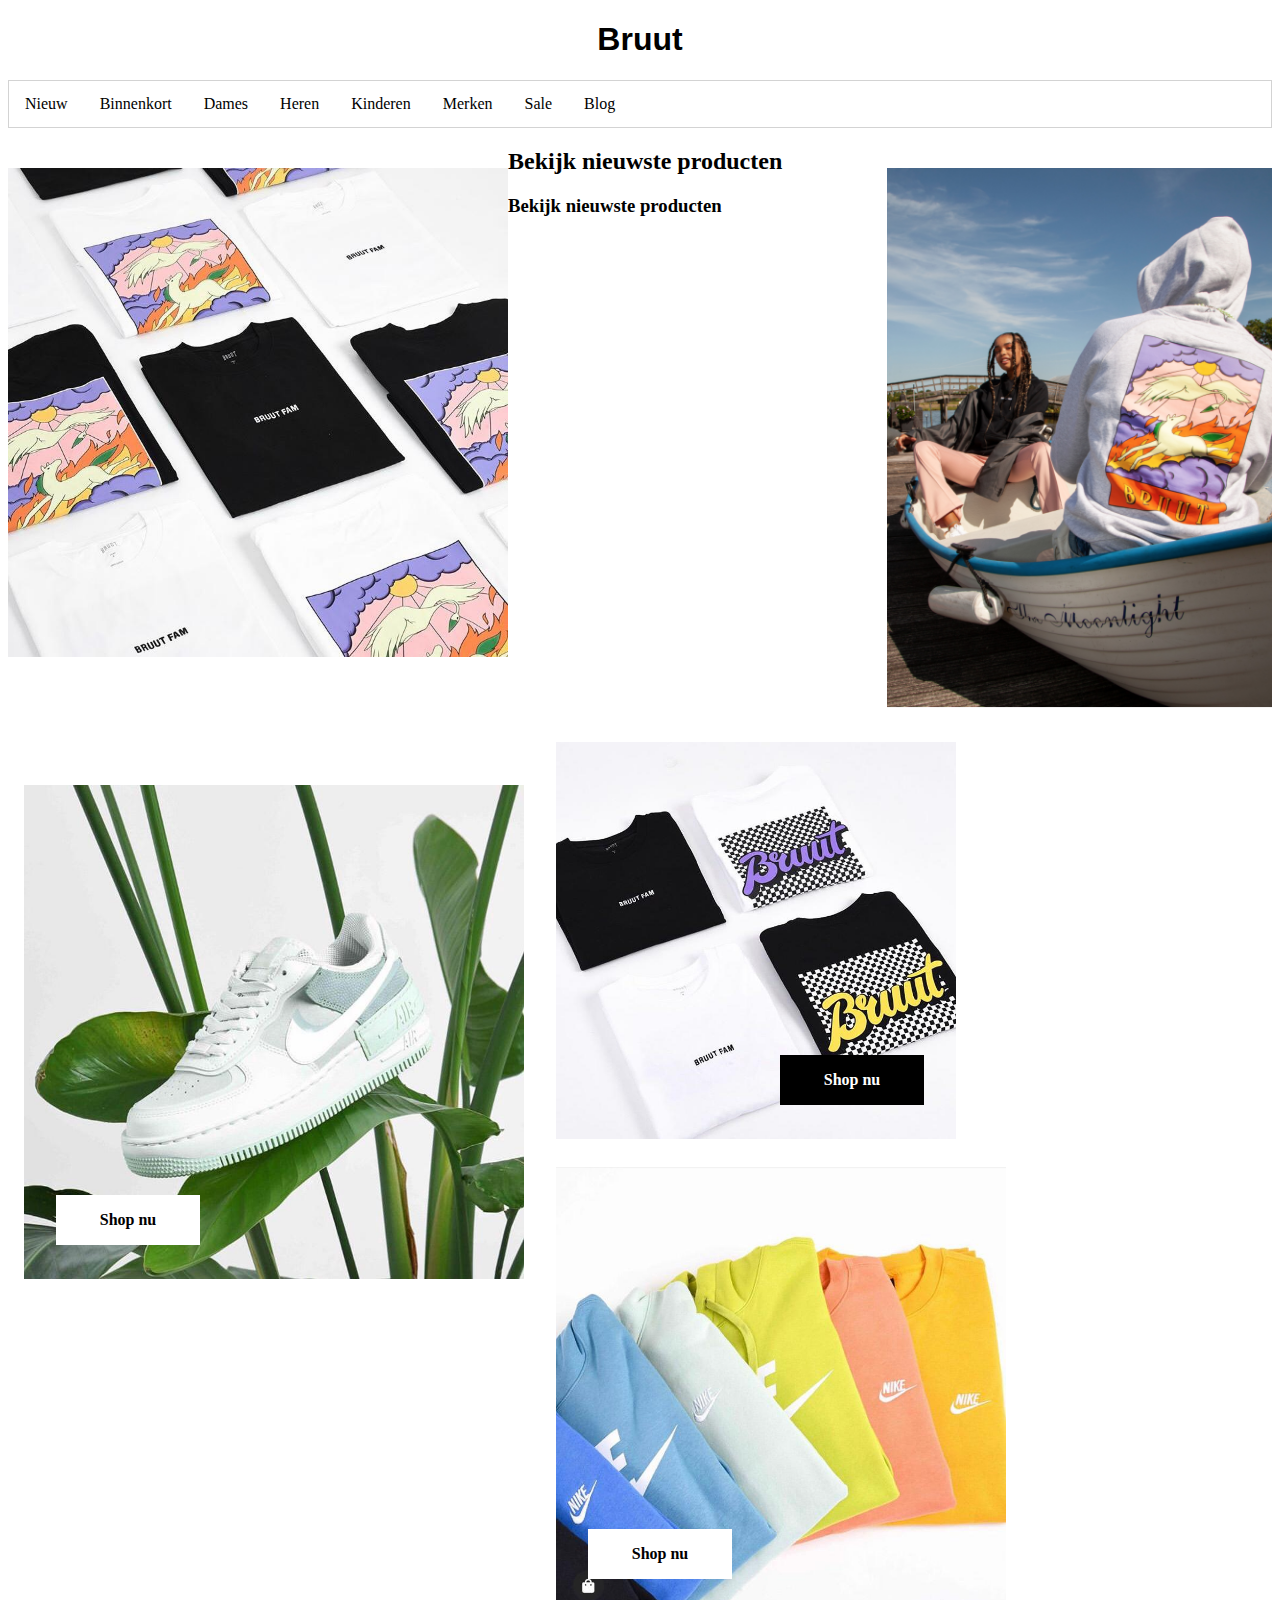
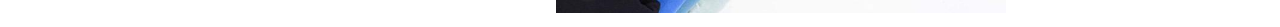
<file: basiswebsite/index.html>
<!doctype html>
<html lang="nl">
	
<head>
	<meta charset="UTF-8">
	<meta name="author" content="jouw naam">
	<meta name="viewport" content="width=device-width, initial-scale=1">
	
	<title>Naam van je site en/of pagina</title>
	
	<link href="styles/style.css" rel="stylesheet">
</head>

<body>

	<script src="scripts/script.js"></script>

	<header>
		<h1> Bruut </h1>
    <section class="menu">

			<ul>
					<li> Nieuw</li>
					<li> Binnenkort</li>
					<li> Dames</li>
					<li> Heren</li>
					<li> Kinderen</li>
					<li> Merken</li>
					<li> Sale</li>
					<li> Blog</li>
				</ul>
	</section>	
	</header>

	<main>
	
	<section class="slides">
		<img src="images/bruut9.jpeg" alt="actie1" class="align-left">
		<img src="images/bruut12.png" alt="actie1" class="align-right">
	</section>
	
	<section class="nikeSchoen">
		<li id="NikeS">
			<p> Air force 1 shadow </p>
			<h2> Shop nu </h2>
			<h3> Nike </h3>
            <img src="images/bruut1.jpeg" alt="NikeShadow" class="NikeS">
        </li>
	</section>
	
	<section class="BruutShirt">
		<li id="BruutS">
			<h2> Shop nu </h2>
		   <img src="images/bruut4.jpeg" alt="BruutShirt" class="BruutS">
        </li>
	</section>

	<section class="Nieuw">
		<h2> Bekijk nieuwste producten </h2>
		<h3> Bekijk nieuwste producten </h3>
	</section>

	<section class="NikeFall">
		<li id="NikeF">
			<h2> Shop nu </h2>
			<img src="images/bruut5.jpeg" alt="NikeShirt" class="NikeF">
		</li>
	</section>
	
</main>
</body>
	
</html>
</file>
<file: basiswebsite/styles/style.css>
/* CSS Document */
*, *::after, *::before {
  box-sizing:border-box;  
}

header{
  text-align: center;
}

h1{
  font-family: 'Gill Sans', 'Gill Sans MT', Calibri, 'Trebuchet MS', sans-serif;

}

ul{
  list-style-type: none;
  margin: 0;
  padding: 0;
  overflow: hidden;
  background-color: white;
  border: solid 0.05em lightgray;
}

li{
  float: left;
  color: black;
  text-align: center;
  padding: 14px 16px;
  display: inline-block;
}

img.align-left{
  float: left;
  margin-bottom: 20px;
  margin-top: 20px;
  max-width: 500px;
  max-height: 540px;;
}

img.align-right{
  float: right;
  margin-bottom: 20px;
  margin-top: 20px;
  min-width: 100px;
  min-height: 140px;
  max-width: 500px;
  max-height: 540px;
}

img.NikeS{
  float: left;
  max-width: 500px;
  max-height: 540px;
}

img.BruutS{
  float: right;
  max-width: 400px;
  max-height: 440px;
}

#NikeS{
  position: relative;
}

#NikeS h2{
  position: absolute;
  bottom: 3em;
  left: 3em;
  margin: 0;
  padding: 1em;
  background-color: white;
  color: black;
  font-size: 1em;
  min-width: 9em;
  min-height: 3em;
}

#NikeS p{
  color: white;
  bottom: 10em;
  left: 3em;
}

#NikeS h3{
  color: white;
  bottom: 7em;
  left: 3em;
}

#BruutS{
  position: relative;
}

#BruutS h2{
  position: absolute;
  bottom: 3em;
  right: 3em;
  margin: 0;
  padding: 1em;
  background-color: black;
  color: white;
  font-size: 1em;
  min-width: 9em;
  min-height: 3em;
}

#NikeF{
  position: relative;
}

#NikeF h2{
  position: absolute;
  bottom: 3em;
  left: 3em;
  margin: 0;
  padding: 1em;
  background-color: white;
  color: black;
  font-size: 1em;
  min-width: 9em;
  min-height: 3em;
}

img.NikeF{
  float: left;
  max-width: 450px;
  max-height: 500px;
}
</file>
